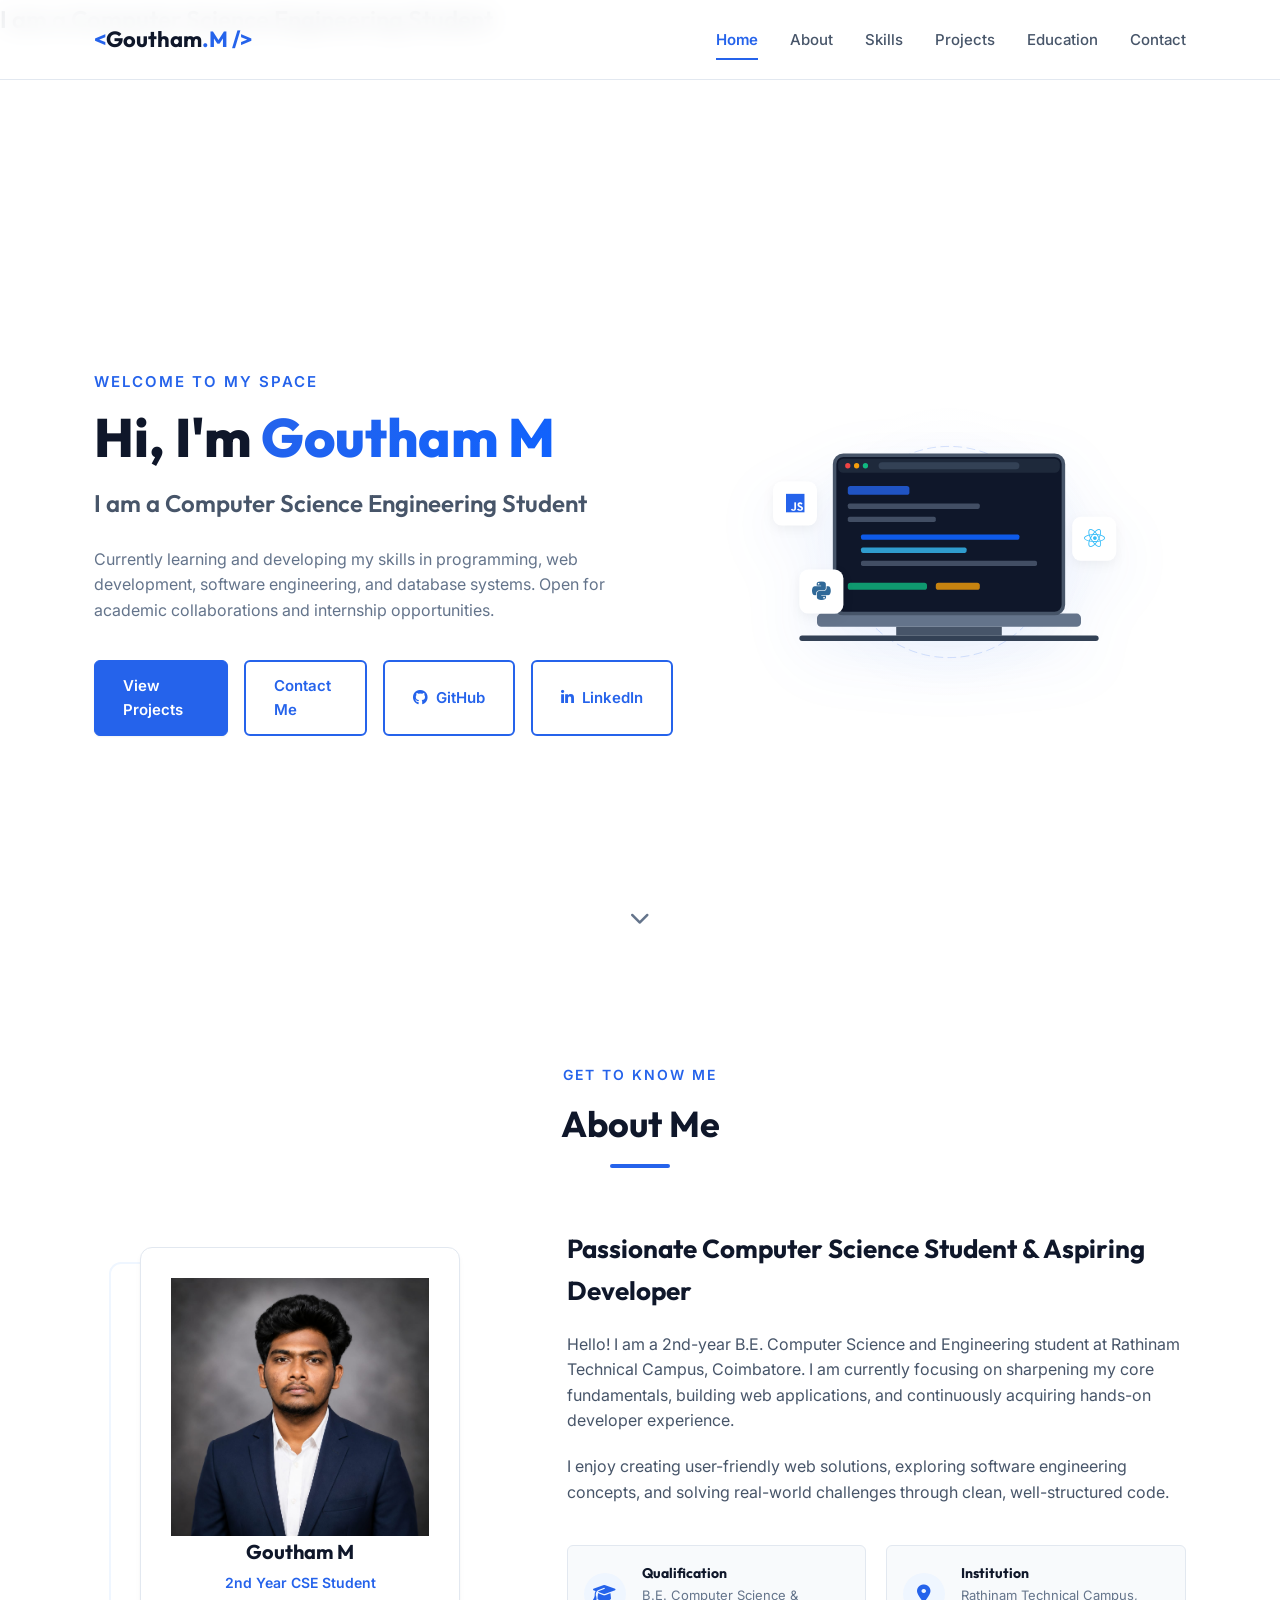
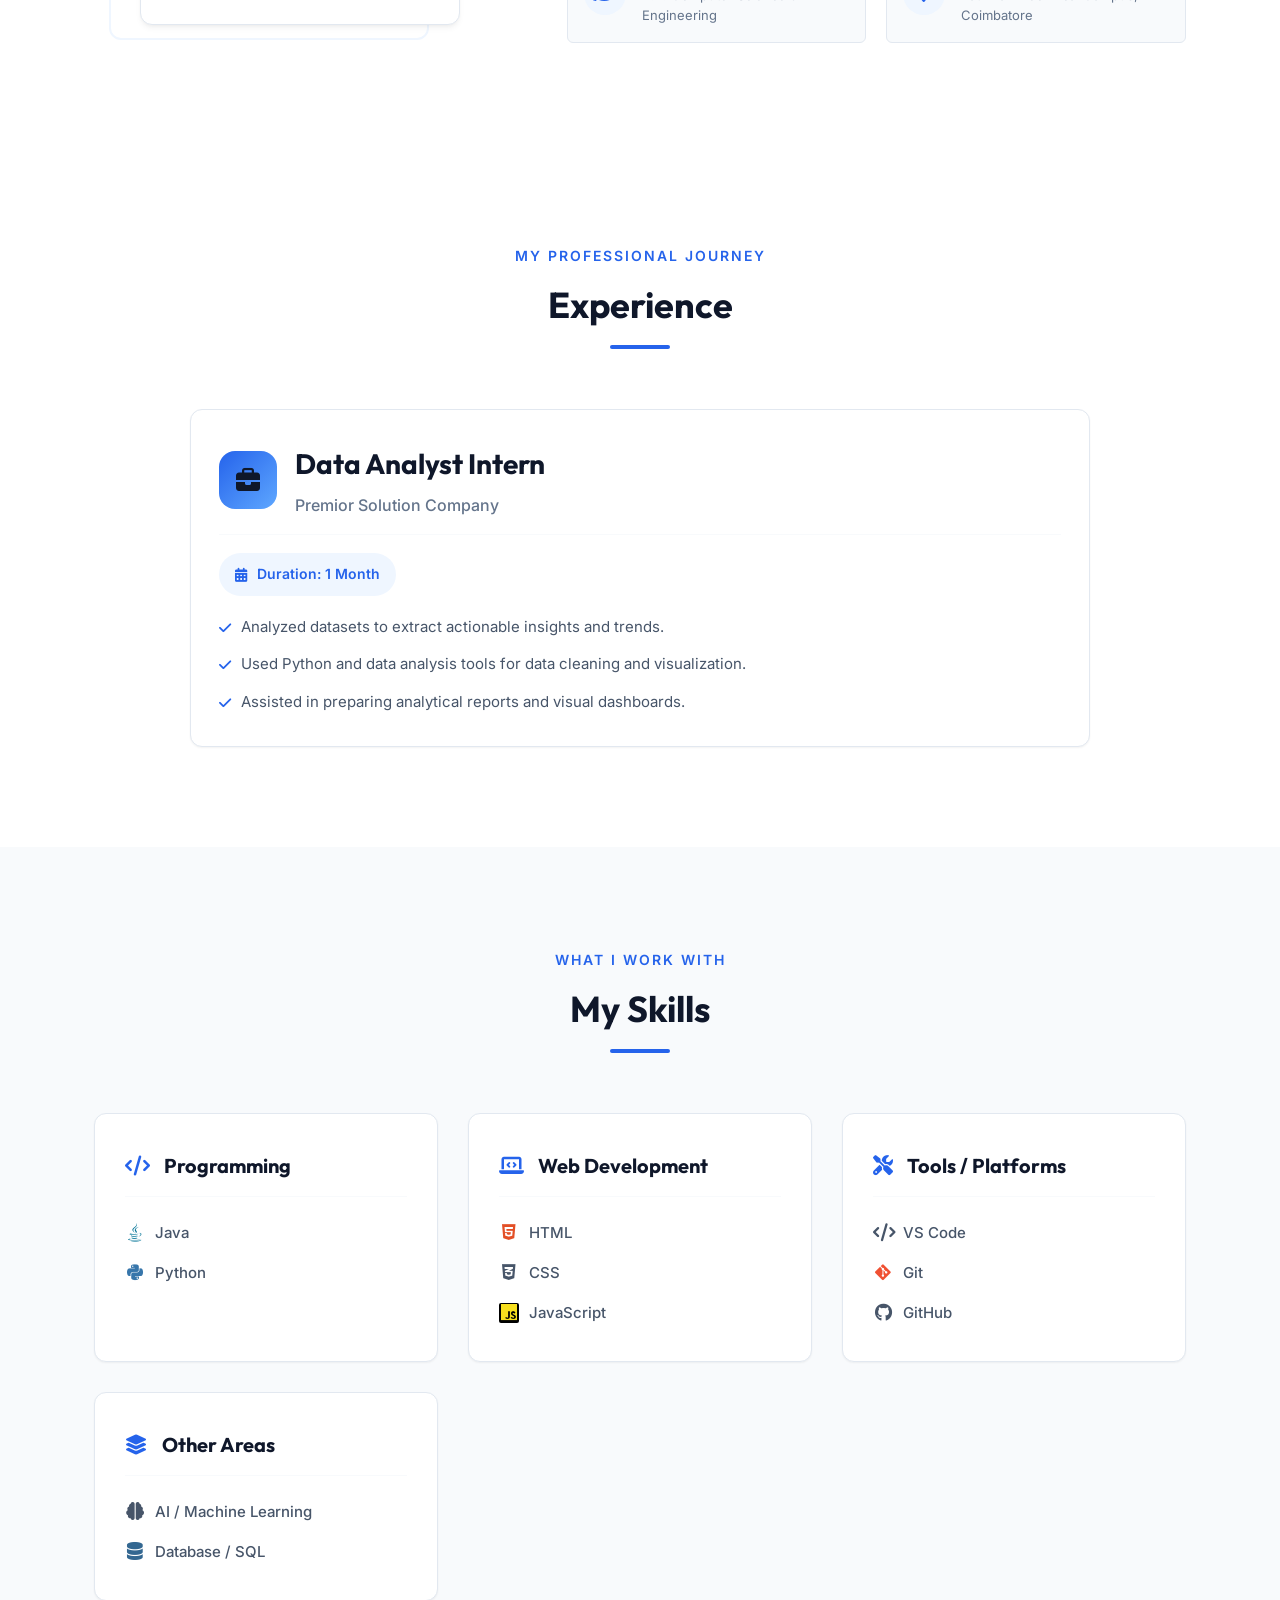
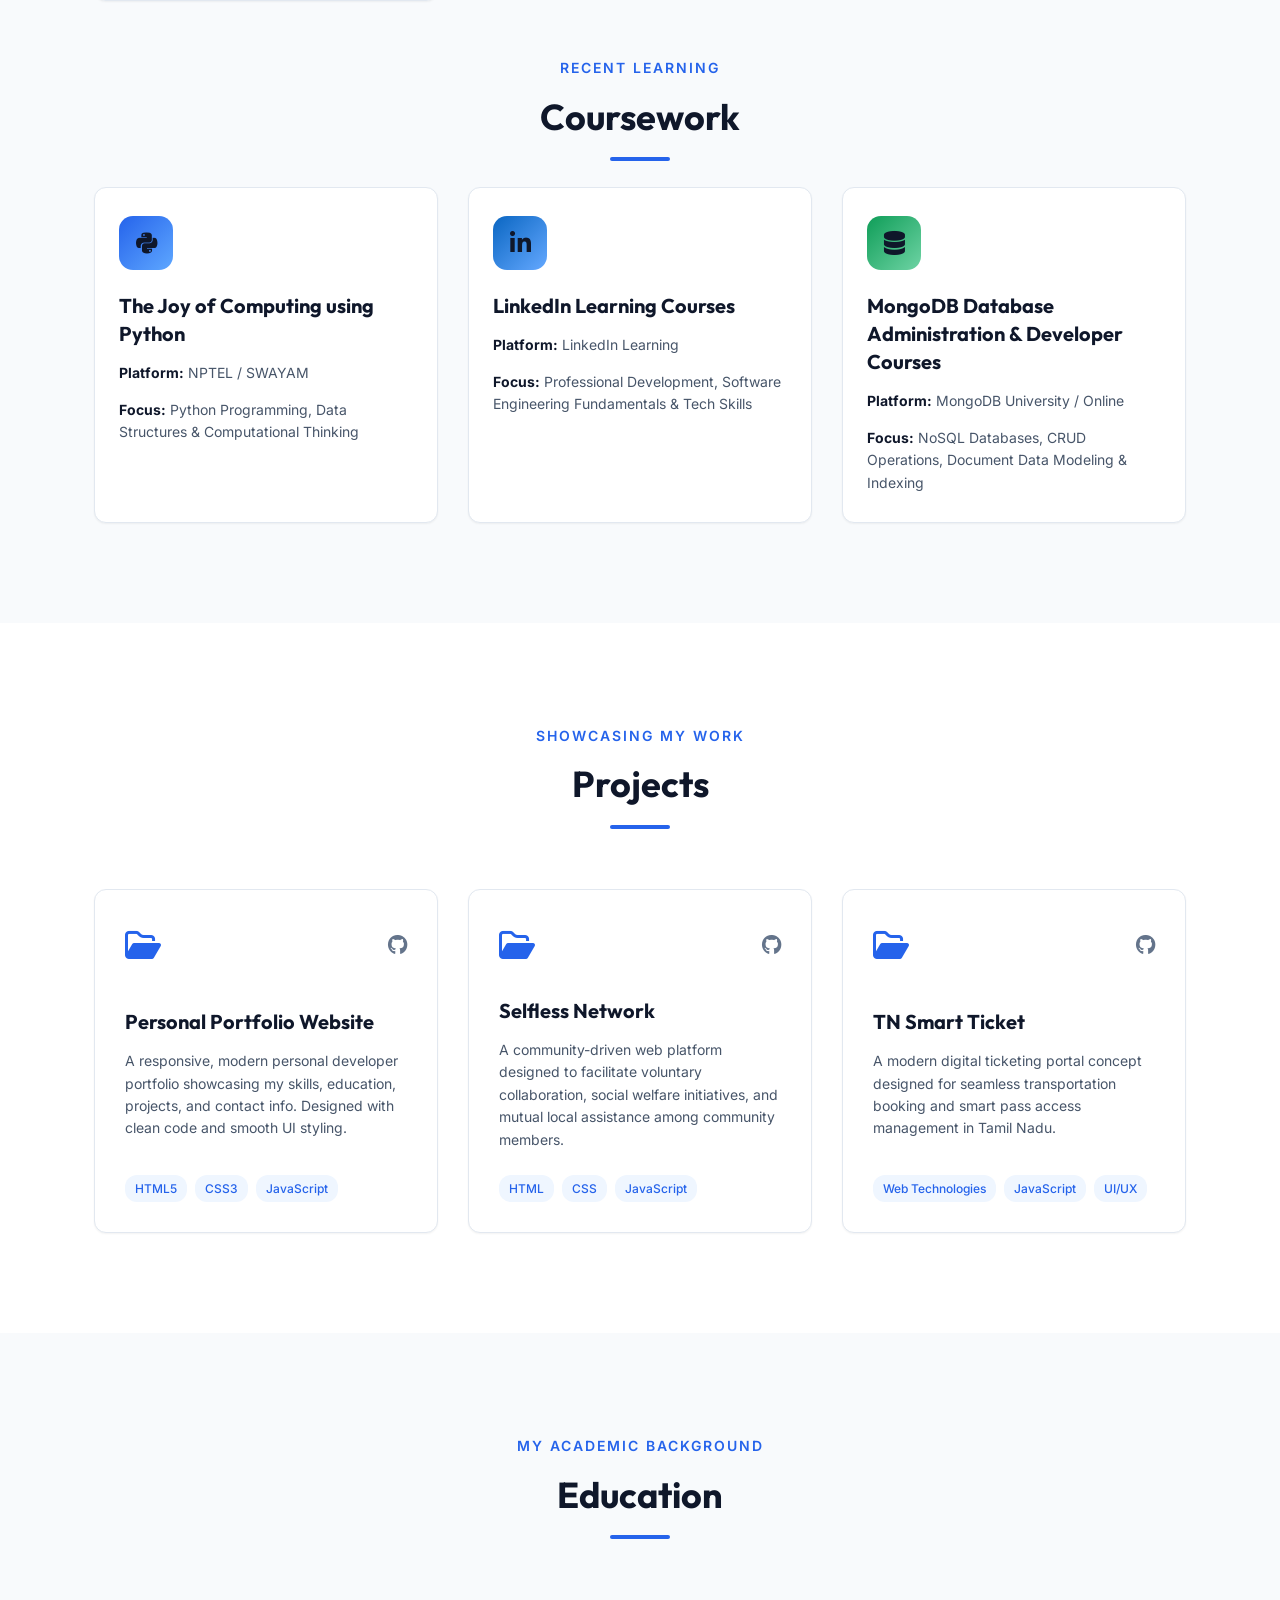
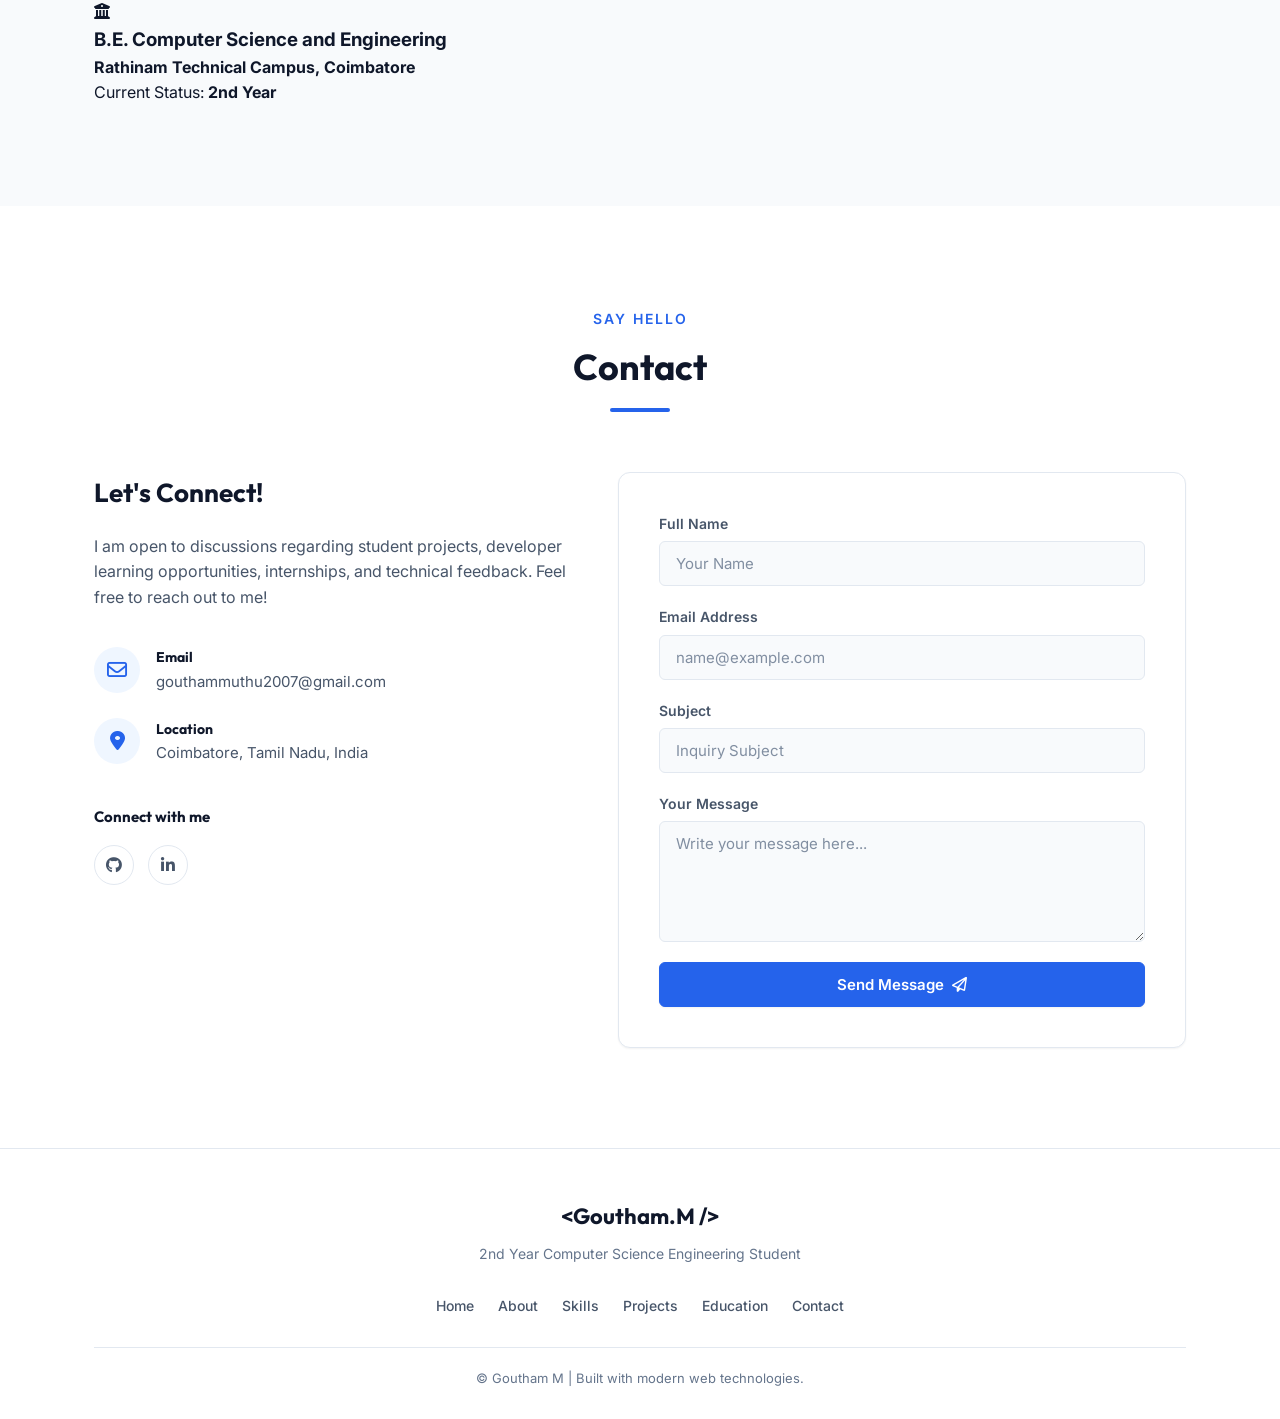
<file: index.html>
<!DOCTYPE html>
<html lang="en">
<head>
    <meta charset="UTF-8">
    <meta name="viewport" content="width=device-width, initial-scale=1.0">
    <meta name="description" content="Portfolio of Goutham M, a 2nd Year Computer Science Engineering student at Rathinam Technical Campus.">
    <title>Goutham M | 2nd Year CSE Student & Aspiring Developer</title>
    <!-- Google Fonts -->
    <link rel="preconnect" href="https://fonts.googleapis.com">
    <link rel="preconnect" href="https://fonts.gstatic.com" crossorigin>
    <link href="https://fonts.googleapis.com/css2?family=Inter:wght@300;400;500;600;700&family=Outfit:wght@400;500;600;700;800&display=swap" rel="stylesheet">
    <!-- Font Awesome Icons -->
    <link rel="stylesheet" href="https://cdnjs.cloudflare.com/ajax/libs/font-awesome/6.4.0/css/all.min.css">
    <!-- Custom CSS -->
    <link rel="stylesheet" href="style.css">
</head>
<body>
    <!-- Navigation Bar -->
    <header class="navbar" id="navbar">
        <div class="nav-container">
            <a href="#home" class="logo">
                <span class="logo-accent">&lt;</span>Goutham<span class="logo-accent">.M /&gt;</span>
            </a>
            
            <nav class="nav-menu" id="nav-menu">
                <a href="#home" class="nav-link active">Home</a>
                <a href="#about" class="nav-link">About</a>
                <a href="#skills" class="nav-link">Skills</a>
                <a href="#projects" class="nav-link">Projects</a>
                <a href="#education" class="nav-link">Education</a>
                <a href="#contact" class="nav-link">Contact</a>
            </nav>
            <button class="nav-toggle" id="nav-toggle" aria-label="Toggle menu">
                <span class="bar"></span>
                <span class="bar"></span>
                <span class="bar"></span>
            </button>
        </div>
    </header>

    <h2 class="hero-tagline">
    I am a Computer Science Engineering Student
</h2>
    <!-- Main Content -->
    <main>
        <!-- Hero Section -->
        <section id="home" class="hero-section">
            <div class="hero-container">
                <div class="hero-content">
                    <span class="hero-subtitle">Welcome to my space</span>
                    <h1 class="hero-title">Hi, I'm <span class="text-gradient">Goutham M</span></h1>
                    <h2 class="hero-tagline">
                        I am a Computer Science Engineering Student
                    </h2>
                    <p class="hero-description">
                        Currently learning and developing my skills in programming, web development, software engineering, and database systems. Open for academic collaborations and internship opportunities.
                    </p>
                    <div class="hero-cta">
                        <a href="#projects" class="btn btn-primary">View Projects</a>
                        <a href="#contact" class="btn btn-secondary">Contact Me</a>
                        <a href="https://github.com" target="_blank" rel="noopener noreferrer" class="btn btn-secondary" aria-label="GitHub Profile"><i class="fa-brands fa-github"></i> GitHub</a>
                        <a href="https://linkedin.com" target="_blank" rel="noopener noreferrer" class="btn btn-secondary" aria-label="LinkedIn Profile"><i class="fa-brands fa-linkedin-in"></i> LinkedIn</a>
                    </div>
                </div>
                <div class="hero-graphic">
                    <div class="graphic-wrapper">
                        <!-- Professional Web Dev SVG graphic -->
                        <svg viewBox="0 0 500 400" class="hero-svg">
                            <!-- Background Circles -->
                            <circle cx="250" cy="200" r="170" fill="url(#blue-grad)" opacity="0.05" />
                            <circle cx="250" cy="200" r="120" fill="none" stroke="#2563eb" stroke-width="1" stroke-dasharray="10 5" opacity="0.2" class="spin-slow" />
                            
                            <!-- Laptop Base -->
                            <rect x="100" y="270" width="300" height="15" rx="5" fill="#64748b" />
                            <rect x="190" y="285" width="120" height="10" fill="#475569" />
                            <rect x="80" y="295" width="340" height="6" rx="3" fill="#334155" />
                            
                            <!-- Laptop Screen Frame -->
                            <rect x="120" y="90" width="260" height="180" rx="10" fill="#0f172a" stroke="#475569" stroke-width="4" />
                            
                            <!-- Web Browser Mockup Header -->
                            <rect x="124" y="94" width="252" height="16" fill="#1e293b" rx="6" />
                            <!-- Browser Dots -->
                            <circle cx="135" cy="102" r="3" fill="#ef4444" />
                            <circle cx="145" cy="102" r="3" fill="#f59e0b" />
                            <circle cx="155" cy="102" r="3" fill="#10b981" />
                            <!-- Browser Address Bar -->
                            <rect x="170" y="98" width="160" height="8" rx="4" fill="#334155" />
                            
                            <!-- Screen Content/Code Lines -->
                            <rect x="135" y="125" width="70" height="10" rx="3" fill="#2563eb" opacity="0.8" />
                            <rect x="135" y="145" width="150" height="6" rx="2" fill="#64748b" opacity="0.6" />
                            <rect x="135" y="160" width="100" height="6" rx="2" fill="#64748b" opacity="0.6" />
                            
                            <rect x="150" y="180" width="180" height="6" rx="2" fill="#0f62fe" opacity="0.9" />
                            <rect x="150" y="195" width="120" height="6" rx="2" fill="#38bdf8" opacity="0.8" />
                            <rect x="150" y="210" width="200" height="6" rx="2" fill="#64748b" opacity="0.6" />
                            
                            <rect x="135" y="235" width="90" height="8" rx="3" fill="#10b981" opacity="0.8" />
                            <rect x="235" y="235" width="50" height="8" rx="3" fill="#f59e0b" opacity="0.8" />
                            
                            <!-- Tech floating badges -->
                            <g class="float-animation-1">
                                <rect x="50" y="120" width="50" height="50" rx="10" fill="#ffffff" filter="drop-shadow(0 4px 6px rgba(0,0,0,0.05))" />
                                <text x="75" y="153" font-family="'Font Awesome 5 Brands'" font-size="24" fill="#2563eb" text-anchor="middle">&#xf3b8;</text>
                            </g>
                            
                            <g class="float-animation-2">
                                <rect x="390" y="160" width="50" height="50" rx="10" fill="#ffffff" filter="drop-shadow(0 4px 6px rgba(0,0,0,0.05))" />
                                <text x="415" y="193" font-family="'Font Awesome 5 Brands'" font-size="24" fill="#38bdf8" text-anchor="middle">&#xf41b;</text>
                            </g>
                            
                            <g class="float-animation-3">
                                <rect x="80" y="220" width="50" height="50" rx="10" fill="#ffffff" filter="drop-shadow(0 4px 6px rgba(0,0,0,0.05))" />
                                <text x="105" y="253" font-family="'Font Awesome 5 Brands'" font-size="24" fill="#306998" text-anchor="middle">&#xf3e2;</text>
                            </g>
                            
                            <!-- Gradients -->
                            <defs>
                                <radialGradient id="blue-grad" cx="50%" cy="50%" r="50%">
                                    <stop offset="0%" stop-color="#2563eb" />
                                    <stop offset="100%" stop-color="#3b82f6" stop-opacity="0" />
                                </radialGradient>
                            </defs>
                        </svg>
                    </div>
                </div>
            </div>
            <!-- Scroll Down Indicator -->
            <div class="scroll-down">
                <a href="#about" aria-label="Scroll to About Me section">
                    <i class="fa-solid fa-chevron-down bounce"></i>
                </a>
            </div>
        </section>

        <!-- About Me Section -->
        <section id="about" class="about-section section-padding">
            <div class="container">
                <div class="section-header">
                    <span class="section-subtitle">Get to know me</span>
                    <h2 class="section-title">About Me</h2>
                    <div class="title-underline"></div>
                </div>
                
                <div class="about-grid">
                    <div class="about-image-wrapper">
                        <div class="about-card-shadow"></div>
                        <div class="about-card">
                            <img src="blazer photo 3.jpeg" alt="Goutham M" class="about-avatar-img">
                            <div class="about-card-info">
                                <h3>Goutham M</h3>
                                <p>2nd Year CSE Student</p>
                            </div>
                        </div>
                    </div>
                    
                    <div class="about-details">
                        <h3 class="about-heading">Passionate Computer Science Student & Aspiring Developer</h3>
                        <p class="about-text">
                            Hello! I am a 2nd-year B.E. Computer Science and Engineering student at Rathinam Technical Campus, Coimbatore. I am currently focusing on sharpening my core fundamentals, building web applications, and continuously acquiring hands-on developer experience.
                        </p>
                        <p class="about-text">
                            I enjoy creating user-friendly web solutions, exploring software engineering concepts, and solving real-world challenges through clean, well-structured code.
                        </p>
                        
                        <div class="info-badges-grid">
                            <div class="info-badge">
                                <div class="badge-icon"><i class="fa-solid fa-graduation-cap"></i></div>
                                <div class="badge-text">
                                    <h4>Qualification</h4>
                                    <p>B.E. Computer Science & Engineering</p>
                                </div>
                            </div>
                            <div class="info-badge">
                                <div class="badge-icon"><i class="fa-solid fa-location-dot"></i></div>
                                <div class="badge-text">
                                    <h4>Institution</h4>
                                    <p>Rathinam Technical Campus, Coimbatore</p>
                                </div>
                            </div>
                        </div>
                    </div>
                </div>
            </div>
        </section>

        <!-- Experience Section -->
        <section id="experience" class="experience-section section-padding">
            <div class="container">
                <div class="section-header">
                    <span class="section-subtitle">My professional journey</span>
                    <h2 class="section-title">Experience</h2>
                    <div class="title-underline"></div>
                </div>

                <div class="experience-card">
                    <div class="experience-header">
                        <div class="experience-icon">
                            <i class="fa-solid fa-briefcase"></i>
                        </div>
                        <div class="experience-meta">
                            <h3>Data Analyst Intern</h3>
                            <p>Premior Solution Company</p>
                        </div>
                    </div>

                    <div class="experience-details">
                        <div class="experience-detail-item">
                            <i class="fa-solid fa-calendar-days"></i>
                            <span>Duration: 1 Month</span>
                        </div>
                    </div>

                    <ul class="experience-list">
                        <li>Analyzed datasets to extract actionable insights and trends.</li>
                        <li>Used Python and data analysis tools for data cleaning and visualization.</li>
                        <li>Assisted in preparing analytical reports and visual dashboards.</li>
                    </ul>
                </div>
            </div>
        </section>

        <!-- Skills Section -->
        <section id="skills" class="skills-section section-padding bg-light">
            <div class="container">
                <div class="section-header">
                    <span class="section-subtitle">What I work with</span>
                    <h2 class="section-title">My Skills</h2>
                    <div class="title-underline"></div>
                </div>
                <div class="skills-grid">
                    <!-- Programming -->
                    <div class="skill-category-card">
                        <div class="category-header">
                            <i class="fa-solid fa-code category-icon"></i>
                            <h3>Programming</h3>
                        </div>
                        <ul class="skills-list">
                            <li class="skill-item">
                                <div class="skill-info">
                                    <span class="skill-name"><i class="fa-brands fa-java skill-logo java-color"></i> Java</span>
                                </div>
                            </li>
                            <li class="skill-item">
                                <div class="skill-info">
                                    <span class="skill-name"><i class="fa-brands fa-python skill-logo python-color"></i> Python</span>
                                </div>
                            </li>
                        </ul>
                    </div>

                    <!-- Web Development -->
                    <div class="skill-category-card">
                        <div class="category-header">
                            <i class="fa-solid fa-laptop-code category-icon"></i>
                            <h3>Web Development</h3>
                        </div>
                        <ul class="skills-list">
                            <li class="skill-item">
                                <div class="skill-info">
                                    <span class="skill-name"><i class="fa-brands fa-html5 skill-logo html-color"></i> HTML</span>
                                </div>
                            </li>
                            <li class="skill-item">
                                <div class="skill-info">
                                    <span class="skill-name"><i class="fa-brands fa-css3-alt skill-logo css-color"></i> CSS</span>
                                </div>
                            </li>
                            <li class="skill-item">
                                <div class="skill-info">
                                    <span class="skill-name"><i class="fa-brands fa-js skill-logo js-color"></i> JavaScript</span>
                                </div>
                            </li>
                        </ul>
                    </div>

                    <!-- Tools / Platforms -->
                    <div class="skill-category-card">
                        <div class="category-header">
                            <i class="fa-solid fa-screwdriver-wrench category-icon"></i>
                            <h3>Tools / Platforms</h3>
                        </div>
                        <ul class="skills-list">
                            <li class="skill-item">
                                <div class="skill-info">
                                    <span class="skill-name"><i class="fa-solid fa-code skill-logo vscode-color"></i> VS Code</span>
                                </div>
                            </li>
                            <li class="skill-item">
                                <div class="skill-info">
                                    <span class="skill-name"><i class="fa-brands fa-git-alt skill-logo git-color"></i> Git</span>
                                </div>
                            </li>
                            <li class="skill-item">
                                <div class="skill-info">
                                    <span class="skill-name"><i class="fa-brands fa-github skill-logo github-color"></i> GitHub</span>
                                </div>
                            </li>
                        </ul>
                    </div>

                    <!-- Other Areas -->
                    <div class="skill-category-card">
                        <div class="category-header">
                            <i class="fa-solid fa-layer-group category-icon"></i>
                            <h3>Other Areas</h3>
                        </div>
                        <ul class="skills-list">
                            <li class="skill-item">
                                <div class="skill-info">
                                    <span class="skill-name"><i class="fa-solid fa-brain skill-logo aiml-color"></i> AI / Machine Learning</span>
                                </div>
                            </li>
                            <li class="skill-item">
                                <div class="skill-info">
                                    <span class="skill-name"><i class="fa-solid fa-database skill-logo sql-color"></i> Database / SQL</span>
                                </div>
                            </li>
                        </ul>
                    </div>
                </div>

                <div class="course-section">
                    <div class="section-header course-header">
                        <span class="section-subtitle">Recent learning</span>
                        <h2 class="section-title">Coursework</h2>
                        <div class="title-underline"></div>
                    </div>

                    <div class="course-grid">
                        <article class="course-card">
                            <div class="course-icon python-blue">
                                <i class="fa-brands fa-python"></i>
                            </div>
                            <h3>The Joy of Computing using Python</h3>
                            <p class="course-platform"><strong>Platform:</strong> NPTEL / SWAYAM</p>
                            <p class="course-focus"><strong>Focus:</strong> Python Programming, Data Structures &amp; Computational Thinking</p>
                        </article>

                        <article class="course-card">
                            <div class="course-icon linkedIn-blue">
                                <i class="fa-brands fa-linkedin-in"></i>
                            </div>
                            <h3>LinkedIn Learning Courses</h3>
                            <p class="course-platform"><strong>Platform:</strong> LinkedIn Learning</p>
                            <p class="course-focus"><strong>Focus:</strong> Professional Development, Software Engineering Fundamentals &amp; Tech Skills</p>
                        </article>

                        <article class="course-card">
                            <div class="course-icon mongo-green">
                                <i class="fa-solid fa-database"></i>
                            </div>
                            <h3>MongoDB Database Administration &amp; Developer Courses</h3>
                            <p class="course-platform"><strong>Platform:</strong> MongoDB University / Online</p>
                            <p class="course-focus"><strong>Focus:</strong> NoSQL Databases, CRUD Operations, Document Data Modeling &amp; Indexing</p>
                        </article>
                    </div>
                </div>
            </div>
        </section>

        <!-- Projects Section -->
        <section id="projects" class="projects-section section-padding">
            <div class="container">
                <div class="section-header">
                    <span class="section-subtitle">Showcasing my work</span>
                    <h2 class="section-title">Projects</h2>
                    <div class="title-underline"></div>
                </div>
                <div class="projects-grid">
                    <!-- Project 1 -->
                    <div class="project-card">
                        <div class="project-header">
                            <div class="project-folder-icon">
                                <i class="fa-regular fa-folder-open"></i>
                            </div>
                            <div class="project-links">
                                <a href="https://github.com" target="_blank" rel="noopener noreferrer" aria-label="GitHub Repository"><i class="fa-brands fa-github"></i></a>
                            </div>
                        </div>
                        <div class="project-body">
                            <h3 class="project-title">Personal Portfolio Website</h3>
                            <p class="project-description">
                                A responsive, modern personal developer portfolio showcasing my skills, education, projects, and contact info. Designed with clean code and smooth UI styling.
                            </p>
                        </div>
                        <div class="project-footer">
                            <span class="tech-tag">HTML5</span>
                            <span class="tech-tag">CSS3</span>
                            <span class="tech-tag">JavaScript</span>
                        </div>
                    </div>

                    <!-- Project 2 -->
                    <div class="project-card">
                        <div class="project-header">
                            <div class="project-folder-icon">
                                <i class="fa-regular fa-folder-open"></i>
                            </div>
                            <div class="project-links">
                                <a href="https://github.com" target="_blank" rel="noopener noreferrer" aria-label="GitHub Repository"><i class="fa-brands fa-github"></i></a>
                            </div>
                        </div>
                        <div class="project-body">
                            <h3 class="project-title">Selfless Network</h3>
                            <p class="project-description">
                                A community-driven web platform designed to facilitate voluntary collaboration, social welfare initiatives, and mutual local assistance among community members.
                            </p>
                        </div>
                        <div class="project-footer">
                            <span class="tech-tag">HTML</span>
                            <span class="tech-tag">CSS</span>
                            <span class="tech-tag">JavaScript</span>
                        </div>
                    </div>

                    <!-- Project 3 -->
                    <div class="project-card">
                        <div class="project-header">
                            <div class="project-folder-icon">
                                <i class="fa-regular fa-folder-open"></i>
                            </div>
                            <div class="project-links">
                                <a href="https://github.com" target="_blank" rel="noopener noreferrer" aria-label="GitHub Repository"><i class="fa-brands fa-github"></i></a>
                            </div>
                        </div>
                        <div class="project-body">
                            <h3 class="project-title">TN Smart Ticket</h3>
                            <p class="project-description">
                                A modern digital ticketing portal concept designed for seamless transportation booking and smart pass access management in Tamil Nadu.
                            </p>
                        </div>
                        <div class="project-footer">
                            <span class="tech-tag">Web Technologies</span>
                            <span class="tech-tag">JavaScript</span>
                            <span class="tech-tag">UI/UX</span>
                        </div>
                    </div>
                </div>
            </div>
        </section>

        <!-- Education Section -->
        <section id="education" class="education-section section-padding bg-light">
            <div class="container">
                <div class="section-header">
                    <span class="section-subtitle">My Academic Background</span>
                    <h2 class="section-title">Education</h2>
                    <div class="title-underline"></div>
                </div>
                <div class="education-card">
                    <div class="education-icon">
                        <i class="fa-solid fa-university"></i>
                    </div>
                    <div class="education-content">
                        <h3>B.E. Computer Science and Engineering</h3>
                        <h4>Rathinam Technical Campus, Coimbatore</h4>
                        <p class="education-status">Current Status: <strong>2nd Year</strong></p>
                    </div>
                </div>
            </div>
        </section>

        <!-- Contact Section -->
        <section id="contact" class="contact-section section-padding">
            <div class="container">
                <div class="section-header">
                    <span class="section-subtitle">Say hello</span>
                    <h2 class="section-title">Contact</h2>
                    <div class="title-underline"></div>
                </div>
                <div class="contact-grid">
                    <div class="contact-info">
                        <h3 class="contact-heading">Let's Connect!</h3>
                        <p class="contact-text">
                            I am open to discussions regarding student projects, developer learning opportunities, internships, and technical feedback. Feel free to reach out to me!
                        </p>
                        
                        <div class="contact-details-list">
                            <div class="contact-detail-item">
                                <div class="contact-detail-icon"><i class="fa-regular fa-envelope"></i></div>
                                <div class="contact-detail-content">
                                    <h4>Email</h4>
                                    <a href="mailto:gouthammuthu2007@gmail.com">gouthammuthu2007@gmail.com</a>
                                </div>
                            </div>
                            <div class="contact-detail-item">
                                <div class="contact-detail-icon"><i class="fa-solid fa-location-dot"></i></div>
                                <div class="contact-detail-content">
                                    <h4>Location</h4>
                                    <p>Coimbatore, Tamil Nadu, India</p>
                                </div>
                            </div>
                        </div>
                        <div class="social-links-wrapper">
                            <h4>Connect with me</h4>
                            <div class="social-links">
                                <a href="https://github.com" target="_blank" rel="noopener noreferrer" class="social-icon" aria-label="GitHub"><i class="fa-brands fa-github"></i></a>
                                <a href="https://linkedin.com" target="_blank" rel="noopener noreferrer" class="social-icon" aria-label="LinkedIn"><i class="fa-brands fa-linkedin-in"></i></a>
                            </div>
                        </div>
                    </div>
                    <div class="contact-form-wrapper">
                        <form id="contact-form" class="contact-form">
                            <div class="form-group">
                                <label for="name" class="form-label">Full Name</label>
                                <input type="text" id="name" name="name" class="form-control" placeholder="Your Name" required>
                            </div>
                            <div class="form-group">
                                <label for="email" class="form-label">Email Address</label>
                                <input type="email" id="email" name="email" class="form-control" placeholder="name@example.com" required>
                            </div>
                            <div class="form-group">
                                <label for="subject" class="form-label">Subject</label>
                                <input type="text" id="subject" name="subject" class="form-control" placeholder="Inquiry Subject" required>
                            </div>
                            <div class="form-group">
                                <label for="message" class="form-label">Your Message</label>
                                <textarea id="message" name="message" rows="5" class="form-control" placeholder="Write your message here..." required></textarea>
                            </div>
                            <button type="submit" id="submit-btn" class="btn btn-primary btn-block">
                                <span>Send Message</span> <i class="fa-regular fa-paper-plane"></i>
                            </button>
                            <div id="form-feedback" class="form-feedback hidden"></div>
                        </form>
                    </div>
                </div>
            </div>
        </section>
    </main>

    <!-- Footer -->
    <footer class="footer">
        <div class="container footer-container">
            <div class="footer-brand">
                <a href="#home" class="logo">&lt;Goutham.M /&gt;</a>
                <p>2nd Year Computer Science Engineering Student</p>
            </div>
            <div class="footer-links">
                <a href="#home">Home</a>
                <a href="#about">About</a>
                <a href="#skills">Skills</a>
                <a href="#projects">Projects</a>
                <a href="#education">Education</a>
                <a href="#contact">Contact</a>
            </div>
            <div class="footer-bottom">
                <p>&copy; Goutham M | Built with modern web technologies.</p>
            </div>
        </div>
    </footer>

    <!-- Custom JavaScript -->
    <script src="script.js"></script>
</body>
</html>
</file>
<file: style.css>
/* 
   ==========================================================================
   DESIGN SYSTEM & CUSTOM PROPERTIES (Blue & White Professional Theme)
   ==========================================================================
*/
:root {
    /* Colors */
    --color-bg-primary: #ffffff;
    --color-bg-secondary: #f8fafc;
    --color-bg-tertiary: #f1f5f9;
    
    --color-text-main: #0f172a;       /* slate-900 */
    --color-text-muted: #475569;      /* slate-600 */
    --color-text-light: #64748b;      /* slate-500 */
    
    --color-primary: #2563eb;         /* Royal blue */
    --color-primary-dark: #1d4ed8;    /* Dark royal blue */
    --color-primary-light: #eff6ff;   /* Soft ice-blue */
    --color-accent: #0f62fe;          /* Cobalt blue */
    
    --color-border: #e2e8f0;          /* slate-200 */
    --color-border-hover: #cbd5e1;    /* slate-300 */
    
    /* Fonts */
    --font-heading: 'Outfit', -apple-system, BlinkMacSystemFont, "Segoe UI", Roboto, sans-serif;
    --font-body: 'Inter', -apple-system, BlinkMacSystemFont, "Segoe UI", Roboto, sans-serif;
    
    /* Transitions */
    --transition-fast: 0.2s cubic-bezier(0.4, 0, 0.2, 1);
    --transition-normal: 0.3s cubic-bezier(0.4, 0, 0.2, 1);
    --transition-slow: 0.5s cubic-bezier(0.4, 0, 0.2, 1);
    
    /* Shadows */
    --shadow-sm: 0 1px 2px 0 rgba(0, 0, 0, 0.05);
    --shadow-md: 0 4px 6px -1px rgba(0, 0, 0, 0.05), 0 2px 4px -2px rgba(0, 0, 0, 0.05);
    --shadow-lg: 0 10px 15px -3px rgba(37, 99, 235, 0.04), 0 4px 6px -4px rgba(37, 99, 235, 0.04);
    --shadow-xl: 0 20px 25px -5px rgba(37, 99, 235, 0.06), 0 8px 10px -6px rgba(37, 99, 235, 0.06);
    
    /* Layout */
    --container-width: 1140px;
    --border-radius-sm: 6px;
    --border-radius-md: 12px;
    --border-radius-lg: 20px;
}
/* 
   ==========================================================================
   BASE RESET
   ==========================================================================
*/
* {
    margin: 0;
    padding: 0;
    box-sizing: border-box;
}
html {
    scroll-behavior: smooth;
    scroll-padding-top: 80px; /* Offset for sticky navbar */
}
body {
    background-color: var(--color-bg-primary);
    color: var(--color-text-main);
    font-family: var(--font-body);
    font-size: 16px;
    line-height: 1.6;
    overflow-x: hidden;
    -webkit-font-smoothing: antialiased;
}
a {
    color: inherit;
    text-decoration: none;
    transition: var(--transition-fast);
}
button, input, textarea {
    font-family: inherit;
}
img, svg {
    max-width: 100%;
    height: auto;
    display: block;
}
/* 
   ==========================================================================
   REUSABLE UTILITIES & COMPONENTS
   ==========================================================================
*/
.container {
    width: 100%;
    max-width: var(--container-width);
    margin: 0 auto;
    padding: 0 24px;
}
.section-padding {
    padding: 100px 0;
}
.bg-light {
    background-color: var(--color-bg-secondary);
}
.text-gradient {
    background: linear-gradient(135deg, var(--color-primary), var(--color-accent));
    -webkit-background-clip: text;
    -webkit-text-fill-color: transparent;
    background-clip: text;
}
/* Section Header */
.section-header {
    text-align: center;
    margin-bottom: 60px;
}
.section-subtitle {
    display: inline-block;
    font-size: 14px;
    font-weight: 600;
    text-transform: uppercase;
    letter-spacing: 2px;
    color: var(--color-primary);
    margin-bottom: 8px;
}
.section-title {
    font-family: var(--font-heading);
    font-size: 36px;
    font-weight: 700;
    color: var(--color-text-main);
}
.title-underline {
    width: 60px;
    height: 4px;
    background-color: var(--color-primary);
    margin: 12px auto 0;
    border-radius: 2px;
}
/* Buttons */
.btn {
    display: inline-flex;
    align-items: center;
    justify-content: center;
    gap: 8px;
    padding: 12px 28px;
    font-size: 15px;
    font-weight: 600;
    border-radius: var(--border-radius-sm);
    cursor: pointer;
    transition: var(--transition-normal);
}
.btn-primary {
    background-color: var(--color-primary);
    color: #ffffff;
    border: 1px solid var(--color-primary);
    box-shadow: var(--shadow-sm);
}
.btn-primary:hover {
    background-color: var(--color-primary-dark);
    border-color: var(--color-primary-dark);
    transform: translateY(-2px);
    box-shadow: var(--shadow-md);
}
.btn-secondary {
    background-color: transparent;
    color: var(--color-primary);
    border: 2.5px solid var(--color-primary);
}
.btn-secondary:hover {
    background-color: var(--color-primary-light);
    transform: translateY(-2px);
}
.btn-block {
    display: flex;
    width: 100%;
}
/* 
   ==========================================================================
   NAVIGATION BAR
   ==========================================================================
*/
.navbar {
    position: fixed;
    top: 0;
    left: 0;
    width: 100%;
    height: 80px;
    z-index: 1000;
    background-color: rgba(255, 255, 255, 0.85);
    backdrop-filter: blur(12px);
    -webkit-backdrop-filter: blur(12px);
    border-bottom: 1px solid var(--color-border);
    transition: var(--transition-normal);
}
.navbar.scrolled {
    height: 70px;
    box-shadow: var(--shadow-sm);
}
.nav-container {
    max-width: var(--container-width);
    height: 100%;
    margin: 0 auto;
    padding: 0 24px;
    display: flex;
    align-items: center;
    justify-content: space-between;
}
.logo {
    font-family: var(--font-heading);
    font-size: 22px;
    font-weight: 700;
    color: var(--color-text-main);
    display: flex;
    align-items: center;
}
.logo-accent {
    color: var(--color-primary);
}
.nav-menu {
    display: flex;
    align-items: center;
    gap: 32px;
}
.nav-link {
    font-size: 15px;
    font-weight: 500;
    color: var(--color-text-muted);
    position: relative;
    padding: 8px 0;
}
.nav-link:hover {
    color: var(--color-primary);
}
.nav-link::after {
    content: '';
    position: absolute;
    bottom: 0;
    left: 0;
    width: 0;
    height: 2px;
    background-color: var(--color-primary);
    transition: var(--transition-normal);
}
.nav-link:hover::after,
.nav-link.active::after {
    width: 100%;
}
.nav-link.active {
    color: var(--color-primary);
    font-weight: 600;
}
/* Mobile Toggle Hamburger */
.nav-toggle {
    display: none;
    flex-direction: column;
    justify-content: space-between;
    width: 24px;
    height: 18px;
    background: transparent;
    border: none;
    cursor: pointer;
    z-index: 1001;
}
.nav-toggle .bar {
    width: 100%;
    height: 2px;
    background-color: var(--color-text-main);
    transition: var(--transition-normal);
}
/* 
   ==========================================================================
   HERO SECTION
   ==========================================================================
*/
.hero-section {
    position: relative;
    min-height: 100vh;
    display: flex;
    align-items: center;
    padding-top: 80px;
    background-color: var(--color-bg-primary);
    overflow: hidden;
}
.hero-container {
    max-width: var(--container-width);
    width: 100%;
    margin: 0 auto;
    padding: 0 24px;
    display: grid;
    grid-template-columns: 1.1fr 0.9fr;
    align-items: center;
    gap: 40px;
}
.hero-content {
    z-index: 2;
}
.hero-subtitle {
    display: inline-block;
    color: var(--color-primary);
    font-weight: 600;
    font-size: 15px;
    text-transform: uppercase;
    letter-spacing: 2px;
    margin-bottom: 12px;
}
.hero-title {
    font-family: var(--font-heading);
    font-size: 54px;
    font-weight: 800;
    line-height: 1.15;
    margin-bottom: 16px;
    color: var(--color-text-main);
}
.hero-tagline {
    font-family: var(--font-heading);
    font-size: 24px;
    font-weight: 600;
    color: var(--color-text-muted);
    margin-bottom: 24px;
    min-height: 36px;
    display: flex;
    align-items: center;
}
.hero-description {
    font-size: 16px;
    color: var(--color-text-light);
    max-width: 520px;
    margin-bottom: 36px;
}
.hero-cta {
    display: flex;
    gap: 16px;
}
.hero-graphic {
    display: flex;
    justify-content: center;
    align-items: center;
    z-index: 2;
}
.graphic-wrapper {
    position: relative;
    width: 100%;
    max-width: 440px;
}
/* Animations for floating SVG elements */
.hero-svg {
    width: 100%;
    filter: drop-shadow(0 20px 30px rgba(37, 99, 235, 0.08));
}
.spin-slow {
    animation: spin 30s linear infinite;
    transform-origin: center;
}
.float-animation-1 {
    animation: float 4s ease-in-out infinite;
}
.float-animation-2 {
    animation: float 4.5s ease-in-out infinite alternate;
}
.float-animation-3 {
    animation: float 5s ease-in-out infinite 0.5s;
}
/* Scroll down indicator */
.scroll-down {
    position: absolute;
    bottom: 30px;
    left: 50%;
    transform: translateX(-50%);
    z-index: 10;
    text-align: center;
}
.scroll-down i {
    font-size: 20px;
    color: var(--color-text-light);
    cursor: pointer;
    transition: var(--transition-fast);
}
.scroll-down i:hover {
    color: var(--color-primary);
}
/* 
   ==========================================================================
   ABOUT ME SECTION
   ==========================================================================
*/
.about-grid {
    display: grid;
    grid-template-columns: 0.8fr 1.2fr;
    gap: 60px;
    align-items: center;
}
.about-image-wrapper {
    position: relative;
    display: flex;
    justify-content: center;
}
.about-card {
    position: relative;
    background-color: var(--color-bg-primary);
    border: 1px solid var(--color-border);
    border-radius: var(--border-radius-md);
    padding: 30px;
    z-index: 2;
    text-align: center;
    width: 100%;
    max-width: 320px;
    box-shadow: var(--shadow-md);
    transition: var(--transition-normal);
}
.about-card:hover {
    transform: translateY(-5px);
    box-shadow: var(--shadow-xl);
    border-color: var(--color-primary);
}
.about-avatar-svg {
    width: 160px;
    margin: 0 auto 20px;
}
.about-card-info h3 {
    font-family: var(--font-heading);
    font-size: 20px;
    font-weight: 700;
    color: var(--color-text-main);
    margin-bottom: 4px;
}
.about-card-info p {
    font-size: 14px;
    color: var(--color-primary);
    font-weight: 600;
}
.about-card-shadow {
    position: absolute;
    top: 15px;
    left: 15px;
    width: 100%;
    height: 100%;
    border: 2px solid var(--color-primary-light);
    border-radius: var(--border-radius-md);
    z-index: 1;
    max-width: 320px;
}
.about-details {
    display: flex;
    flex-direction: column;
}
.about-heading {
    font-family: var(--font-heading);
    font-size: 26px;
    font-weight: 700;
    color: var(--color-text-main);
    margin-bottom: 20px;
}
.about-text {
    font-size: 16px;
    color: var(--color-text-muted);
    margin-bottom: 20px;
}
.info-badges-grid {
    display: grid;
    grid-template-columns: repeat(auto-fit, minmax(180px, 1fr));
    gap: 20px;
    margin-top: 20px;
}
.info-badge {
    display: flex;
    align-items: center;
    gap: 16px;
    padding: 16px;
    background-color: var(--color-bg-secondary);
    border: 1px solid var(--color-border);
    border-radius: var(--border-radius-sm);
    transition: var(--transition-normal);
}
.info-badge:hover {
    background-color: var(--color-bg-primary);
    border-color: var(--color-primary);
    box-shadow: var(--shadow-sm);
}
.badge-icon {
    display: flex;
    align-items: center;
    justify-content: center;
    width: 42px;
    height: 42px;
    border-radius: 50%;
    background-color: var(--color-primary-light);
    color: var(--color-primary);
    font-size: 18px;
    flex-shrink: 0;
}
.badge-text h4 {
    font-family: var(--font-heading);
    font-size: 14px;
    font-weight: 700;
    color: var(--color-text-main);
}
.badge-text p {
    font-size: 13px;
    color: var(--color-text-light);
}
/* 
   ==========================================================================
   SKILLS SECTION
   ==========================================================================
*/
.skills-grid {
    display: grid;
    grid-template-columns: repeat(3, 1fr);
    gap: 30px;
}
.skill-category-card {
    background-color: var(--color-bg-primary);
    border: 1px solid var(--color-border);
    border-radius: var(--border-radius-md);
    padding: 36px 30px;
    box-shadow: var(--shadow-sm);
    transition: var(--transition-normal);
}
.skill-category-card:hover {
    transform: translateY(-5px);
    box-shadow: var(--shadow-lg);
    border-color: var(--color-primary);
}
.category-header {
    display: flex;
    align-items: center;
    gap: 14px;
    margin-bottom: 24px;
    padding-bottom: 14px;
    border-bottom: 1px solid var(--color-bg-secondary);
}
.category-icon {
    font-size: 20px;
    color: var(--color-primary);
}
.category-header h3 {
    font-family: var(--font-heading);
    font-size: 20px;
    font-weight: 700;
    color: var(--color-text-main);
}
.skills-list {
    list-style: none;
    display: flex;
    flex-direction: column;
    gap: 16px;
}
.skill-item {
    display: flex;
    flex-direction: column;
}
.skill-info {
    display: flex;
    align-items: center;
}
.skill-name {
    font-size: 15px;
    font-weight: 500;
    color: var(--color-text-muted);
    display: flex;
    align-items: center;
    gap: 10px;
    transition: var(--transition-fast);
}
.skill-logo {
    font-size: 18px;
    width: 20px;
    text-align: center;
}
/* Individual skill logo colors */
.python-color { color: #3776ab; }
.js-color { color: #f7df1e; background-color: #000; padding: 1px; border-radius: 2px; }
.cpp-color { color: #00599c; }
.java-color { color: #007396; }
.html-color { color: #e34f26; }
.react-color { color: #61dafb; }
.node-color { color: #339933; }
.bootstrap-color { color: #7952b3; }
.sql-color { color: #336791; }
.mongo-color { color: #47a248; }
.git-color { color: #f05032; }
.linux-color { color: #000000; }
.skill-category-card:hover .skill-name {
    color: var(--color-text-main);
}

.experience-section {
    background-color: var(--color-bg-primary);
}

.experience-card {
    background-color: var(--color-bg-primary);
    border: 1px solid var(--color-border);
    border-radius: var(--border-radius-md);
    padding: 32px 28px;
    box-shadow: var(--shadow-sm);
    max-width: 900px;
    margin: 0 auto;
    transition: var(--transition-normal);
}

.experience-card:hover {
    transform: translateY(-5px);
    box-shadow: var(--shadow-lg);
    border-color: var(--color-primary);
}

.experience-header {
    display: flex;
    align-items: center;
    gap: 18px;
    margin-bottom: 18px;
    padding-bottom: 16px;
    border-bottom: 1px solid var(--color-bg-secondary);
}

.experience-icon {
    width: 58px;
    height: 58px;
    border-radius: 16px;
    background: linear-gradient(135deg, var(--color-primary), #5ea7ff);
    color: var(--color-white);
    display: flex;
    align-items: center;
    justify-content: center;
    font-size: 24px;
    flex-shrink: 0;
}

.experience-meta h3 {
    font-family: var(--font-heading);
    font-size: 28px;
    font-weight: 700;
    color: var(--color-text-main);
    margin: 0 0 6px;
}

.experience-meta p {
    margin: 0;
    color: var(--color-text-light);
    font-size: 16px;
    font-weight: 500;
}

.experience-details {
    display: flex;
    align-items: center;
    gap: 12px;
    margin-bottom: 18px;
}

.experience-detail-item {
    display: inline-flex;
    align-items: center;
    gap: 10px;
    background-color: var(--color-primary-light);
    color: var(--color-primary);
    border-radius: 999px;
    padding: 10px 16px;
    font-size: 14px;
    font-weight: 600;
}

.experience-list {
    list-style: none;
    padding: 0;
    margin: 0;
    display: grid;
    gap: 12px;
}

.experience-list li {
    position: relative;
    padding-left: 22px;
    color: var(--color-text-muted);
    line-height: 1.7;
    font-size: 15px;
}

.experience-list li::before {
    content: "\f00c";
    font-family: "Font Awesome 6 Free";
    font-weight: 900;
    position: absolute;
    left: 0;
    top: 2px;
    color: var(--color-primary);
    font-size: 14px;
}

.course-section {
    margin-top: 54px;
}

.course-header {
    margin-bottom: 26px;
}

.course-grid {
    display: grid;
    grid-template-columns: repeat(3, minmax(0, 1fr));
    gap: 30px;
}

.course-card {
    background-color: var(--color-bg-primary);
    border: 1px solid var(--color-border);
    border-radius: var(--border-radius-md);
    padding: 28px 24px;
    box-shadow: var(--shadow-sm);
    transition: var(--transition-normal);
    display: flex;
    flex-direction: column;
    gap: 14px;
}

.course-card:hover {
    transform: translateY(-5px);
    box-shadow: var(--shadow-lg);
    border-color: var(--color-primary);
}

.course-icon {
    width: 54px;
    height: 54px;
    border-radius: 14px;
    display: flex;
    align-items: center;
    justify-content: center;
    font-size: 24px;
    margin-bottom: 8px;
    color: var(--color-white);
}

.python-blue {
    background: linear-gradient(135deg, var(--color-primary), #5ea7ff);
}

.linkedIn-blue {
    background: linear-gradient(135deg, #0a66c2, #64a8ff);
}

.mongo-green {
    background: linear-gradient(135deg, #0f9d58, #6ed3a4);
}

.course-card h3 {
    font-family: var(--font-heading);
    font-size: 20px;
    line-height: 1.4;
    color: var(--color-text-main);
    margin: 0;
}

.course-card p {
    margin: 0;
    color: var(--color-text-muted);
    font-size: 14px;
    line-height: 1.6;
}

.course-card strong {
    color: var(--color-text-main);
}
/* 
   ==========================================================================
   PROJECTS SECTION
   ==========================================================================
*/
.projects-grid {
    display: grid;
    grid-template-columns: repeat(3, 1fr);
    gap: 30px;
}
.project-card {
    background-color: var(--color-bg-primary);
    border: 1px solid var(--color-border);
    border-radius: var(--border-radius-md);
    padding: 30px;
    box-shadow: var(--shadow-sm);
    display: flex;
    flex-direction: column;
    justify-content: space-between;
    transition: var(--transition-normal);
}
.project-card:hover {
    transform: translateY(-5px);
    box-shadow: var(--shadow-lg);
    border-color: var(--color-primary);
}
.project-header {
    display: flex;
    justify-content: space-between;
    align-items: center;
    margin-bottom: 24px;
}
.project-folder-icon {
    font-size: 32px;
    color: var(--color-primary);
}
.project-links {
    display: flex;
    gap: 16px;
}
.project-links a {
    font-size: 20px;
    color: var(--color-text-light);
}
.project-links a:hover {
    color: var(--color-primary);
}
.project-body {
    margin-bottom: 24px;
}
.project-title {
    font-family: var(--font-heading);
    font-size: 20px;
    font-weight: 700;
    color: var(--color-text-main);
    margin-bottom: 12px;
}
.project-description {
    font-size: 14px;
    color: var(--color-text-muted);
    line-height: 1.6;
}
.project-footer {
    display: flex;
    flex-wrap: wrap;
    gap: 8px;
}
.tech-tag {
    font-size: 12px;
    font-weight: 500;
    color: var(--color-primary);
    background-color: var(--color-primary-light);
    padding: 4px 10px;
    border-radius: 12px;
}
/* 
   ==========================================================================
   CONTACT SECTION
   ==========================================================================
*/
.contact-grid {
    display: grid;
    grid-template-columns: 1fr 1.2fr;
    gap: 50px;
}
.contact-info {
    display: flex;
    flex-direction: column;
}
.contact-heading {
    font-family: var(--font-heading);
    font-size: 26px;
    font-weight: 700;
    color: var(--color-text-main);
    margin-bottom: 20px;
}
.contact-text {
    font-size: 16px;
    color: var(--color-text-muted);
    margin-bottom: 36px;
}
.contact-details-list {
    display: flex;
    flex-direction: column;
    gap: 24px;
    margin-bottom: 40px;
}
.contact-detail-item {
    display: flex;
    align-items: center;
    gap: 16px;
}
.contact-detail-icon {
    display: flex;
    align-items: center;
    justify-content: center;
    width: 46px;
    height: 46px;
    border-radius: 50%;
    background-color: var(--color-primary-light);
    color: var(--color-primary);
    font-size: 20px;
    flex-shrink: 0;
}
.contact-detail-content h4 {
    font-family: var(--font-heading);
    font-size: 14px;
    font-weight: 700;
    color: var(--color-text-main);
}
.contact-detail-content p, 
.contact-detail-content a {
    font-size: 15px;
    color: var(--color-text-muted);
}
.contact-detail-content a:hover {
    color: var(--color-primary);
}
.social-links-wrapper h4 {
    font-family: var(--font-heading);
    font-size: 15px;
    font-weight: 700;
    color: var(--color-text-main);
    margin-bottom: 16px;
}
.social-links {
    display: flex;
    gap: 14px;
}
.social-icon {
    display: flex;
    align-items: center;
    justify-content: center;
    width: 40px;
    height: 40px;
    border-radius: 50%;
    border: 1px solid var(--color-border);
    color: var(--color-text-muted);
    transition: var(--transition-normal);
}
.social-icon:hover {
    color: #ffffff;
    background-color: var(--color-primary);
    border-color: var(--color-primary);
    transform: translateY(-2px);
}
/* Contact Form Wrapper */
.contact-form-wrapper {
    background-color: var(--color-bg-primary);
    border: 1px solid var(--color-border);
    border-radius: var(--border-radius-md);
    padding: 40px;
    box-shadow: var(--shadow-sm);
}
.contact-form {
    display: flex;
    flex-direction: column;
    gap: 20px;
}
.form-group {
    display: flex;
    flex-direction: column;
    gap: 6px;
}
.form-label {
    font-size: 14px;
    font-weight: 600;
    color: var(--color-text-muted);
}
.form-control {
    width: 100%;
    padding: 12px 16px;
    font-size: 15px;
    border-radius: var(--border-radius-sm);
    border: 1px solid var(--color-border);
    background-color: var(--color-bg-secondary);
    color: var(--color-text-main);
    transition: var(--transition-normal);
    outline: none;
}
.form-control::placeholder {
    color: var(--color-text-light);
    opacity: 0.8;
}
.form-control:focus {
    border-color: var(--color-primary);
    background-color: var(--color-bg-primary);
    box-shadow: 0 0 0 4px rgba(37, 99, 235, 0.08);
}
textarea.form-control {
    resize: vertical;
}
/* Form Feedback messages */
.form-feedback {
    font-size: 14px;
    font-weight: 500;
    padding: 10px;
    border-radius: var(--border-radius-sm);
    margin-top: 10px;
}
.form-feedback.success {
    background-color: #ecfdf5;
    color: #047857;
    border: 1px solid #a7f3d0;
}
.form-feedback.error {
    background-color: #fef2f2;
    color: #b91c1c;
    border: 1px solid #fecaca;
}
.hidden {
    display: none;
}
/* 
   ==========================================================================
   FOOTER SECTION
   ==========================================================================
*/
.footer {
    border-top: 1px solid var(--color-border);
    background-color: var(--color-bg-primary);
    padding: 50px 0 30px;
}
.footer-container {
    display: flex;
    flex-direction: column;
    align-items: center;
    gap: 30px;
}
.footer-brand {
    text-align: center;
}
.footer-brand .logo {
    display: inline-block;
    margin-bottom: 8px;
}
.footer-brand p {
    font-size: 14px;
    color: var(--color-text-light);
}
.footer-links {
    display: flex;
    gap: 24px;
}
.footer-links a {
    font-size: 14px;
    font-weight: 500;
    color: var(--color-text-muted);
}
.footer-links a:hover {
    color: var(--color-primary);
}
.footer-bottom {
    text-align: center;
    width: 100%;
    padding-top: 20px;
    border-top: 1px solid var(--color-border);
}
.footer-bottom p {
    font-size: 13px;
    color: var(--color-text-light);
}
/* 
   ==========================================================================
   KEYFRAME ANIMATIONS
   ==========================================================================
*/
@keyframes float {
    0% { transform: translateY(0); }
    50% { transform: translateY(-10px); }
    100% { transform: translateY(0); }
}
@keyframes spin {
    100% { transform: rotate(360deg); }
}
.bounce {
    animation: bounce 2s infinite;
}
@keyframes bounce {
    0%, 20%, 50%, 80%, 100% { transform: translateY(0); }
    40% { transform: translateY(-8px); }
    60% { transform: translateY(-4px); }
}
/* 
   ==========================================================================
   RESPONSIVE DESIGN BREAKPOINTS
   ==========================================================================
*/
@media (max-width: 992px) {
    .hero-title {
        font-size: 44px;
    }
    
    .skills-grid {
        grid-template-columns: repeat(2, 1fr);
    }
    
    .projects-grid {
        grid-template-columns: repeat(2, 1fr);
    }
}
@media (max-width: 768px) {
    .section-padding {
        padding: 70px 0;
    }
    
    /* Navigation Bar Mobile Layout */
    .nav-toggle {
        display: flex;
    }
    
    .nav-menu {
        position: fixed;
        top: 80px;
        left: -100%;
        width: 100%;
        height: calc(100vh - 80px);
        background-color: var(--color-bg-primary);
        flex-direction: column;
        align-items: center;
        justify-content: flex-start;
        padding-top: 50px;
        gap: 36px;
        box-shadow: 0 10px 15px -3px rgba(0, 0, 0, 0.05);
        transition: var(--transition-normal);
        z-index: 999;
    }
    
    .nav-menu.active {
        left: 0;
    }
    
    /* Hamburger to X Transform */
    .nav-toggle.active .bar:nth-child(1) {
        transform: translateY(8px) rotate(45deg);
    }
    
    .nav-toggle.active .bar:nth-child(2) {
        opacity: 0;
    }
    
    .nav-toggle.active .bar:nth-child(3) {
        transform: translateY(-8px) rotate(-45deg);
    }
    /* Hero Responsive */
    .hero-container {
        grid-template-columns: 1fr;
        text-align: center;
        padding-top: 40px;
        gap: 40px;
    }
    
    .hero-tagline {
        justify-content: center;
    }
    
    .hero-description {
        margin: 0 auto 30px;
    }
    
    .hero-cta {
        justify-content: center;
    }
    
    .hero-graphic {
        order: -1; /* Display graphic above content on mobile */
    }
    
    .graphic-wrapper {
        max-width: 320px;
    }
    
    /* About Me Responsive */
    .about-grid {
        grid-template-columns: 1fr;
        gap: 40px;
    }
    
    .about-image-wrapper {
        order: -1;
    }
    
    /* Skills Responsive */
    .skills-grid {
        grid-template-columns: 1fr;
    }
    
    /* Projects Responsive */
    .projects-grid {
        grid-template-columns: 1fr;
    }
    
    /* Contact Responsive */
    .contact-grid {
        grid-template-columns: 1fr;
        gap: 40px;
    }
}
</file>
